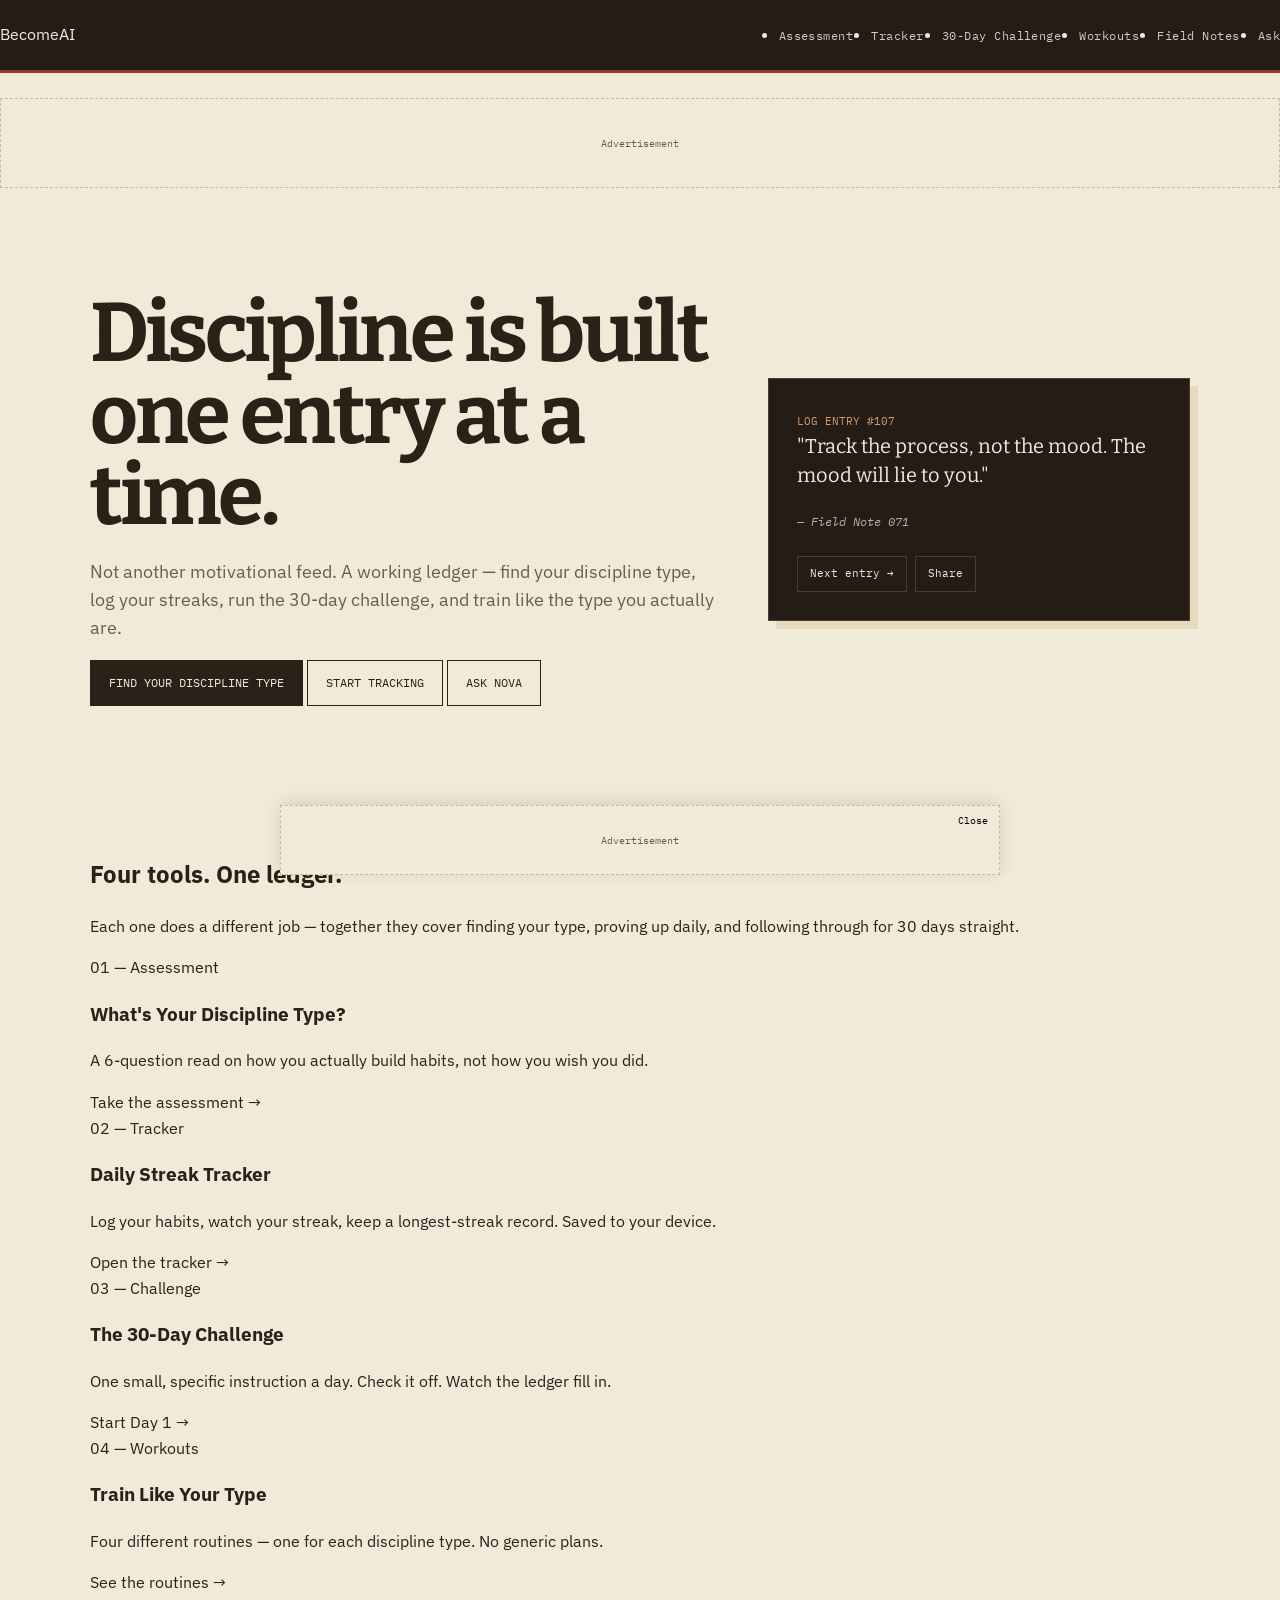
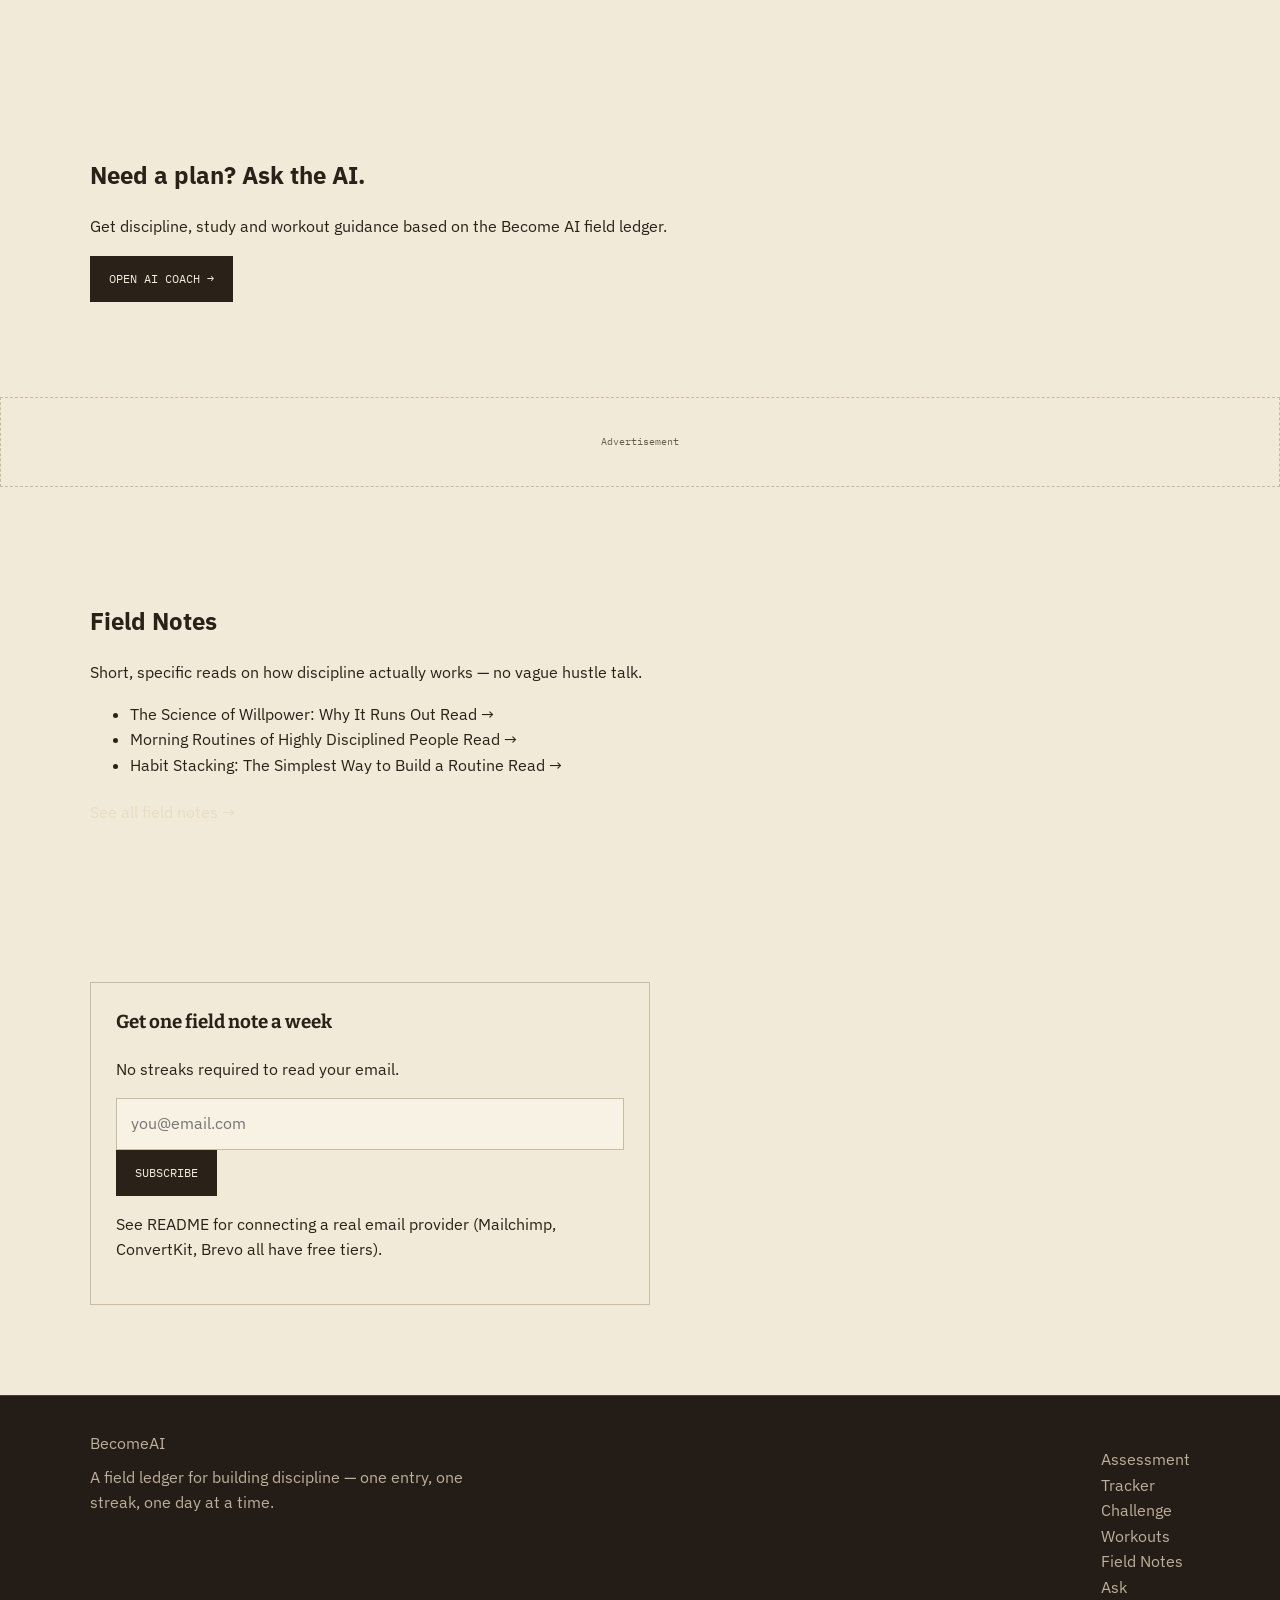
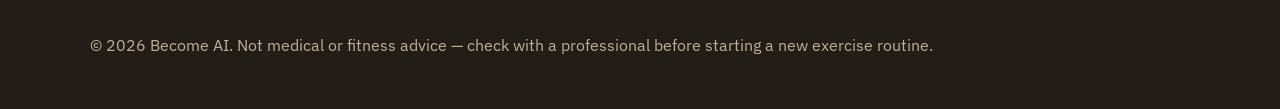
<file: index.html>
<!DOCTYPE html>
<html lang="en">
<head>
<meta charset="UTF-8">
<meta name="viewport" content="width=device-width, initial-scale=1.0">
<title>Become AI — Build Discipline, Not Just Motivation</title>
<meta name="description" content="A field ledger for building discipline: find your discipline type, track daily streaks, run the 30-day challenge, and follow a workout routine built for how you actually operate.">
<link rel="stylesheet" href="css/style.css">
</head>
<body>

<header class="site-header">
  <nav class="nav">
    <a href="index.html" class="brand">Become<span>AI</span></a>
    <button class="nav-toggle" aria-label="Toggle menu">[ MENU ]</button>
    <ul class="nav-links">
      <li><a href="assessment.html">Assessment</a></li>
      <li><a href="tracker.html">Tracker</a></li>
      <li><a href="challenge.html">30-Day Challenge</a></li>
      <li><a href="workouts.html">Workouts</a></li>
      <li><a href="field-notes.html">Field Notes</a></li>
      <li><a href="ask.html">Ask</a></li>
    </ul>
  </nav>
</header>

<!-- AD SLOT: header banner. Paste your AdSense/Ezoic <ins> unit here. -->
<div class="ad-slot ad-slot--banner">Advertisement</div>

<section class="hero">
  <div class="container hero-grid">
    <div>
      <h1>Discipline is built one entry at a time.</h1>
      <p class="lede">Not another motivational feed. A working ledger — find your discipline type, log your streaks, run the 30-day challenge, and train like the type you actually are.</p>
      <div class="hero-ctas">
        <a href="assessment.html" class="btn btn-primary">Find Your Discipline Type</a>
        <a href="tracker.html" class="btn btn-outline">Start Tracking</a>
        <a href="ask.html" class="btn btn-outline">Ask NOVA</a>
      </div>
    </div>
    <div class="quote-card">
      <span class="entry-no">LOG ENTRY #100</span>
      <blockquote>"..."</blockquote>
      <cite>— ...</cite>
      <div class="quote-actions">
        <button class="icon-btn js-next-quote">Next entry →</button>
        <button class="icon-btn js-share-quote">Share</button>
      </div>
    </div>
  </div>
</section>

<section class="section">
  <div class="container">
    <div class="section-intro">
      <h2>Four tools. One ledger.</h2>
      <p>Each one does a different job — together they cover finding your type, proving up daily, and following through for 30 days straight.</p>
    </div>
    <div class="feature-grid">
      <div class="feature-card">
        <span class="tag">01 — Assessment</span>
        <h3>What's Your Discipline Type?</h3>
        <p>A 6-question read on how you actually build habits, not how you wish you did.</p>
        <a href="assessment.html" class="card-link">Take the assessment →</a>
      </div>
      <div class="feature-card">
        <span class="tag">02 — Tracker</span>
        <h3>Daily Streak Tracker</h3>
        <p>Log your habits, watch your streak, keep a longest-streak record. Saved to your device.</p>
        <a href="tracker.html" class="card-link">Open the tracker →</a>
      </div>
      <div class="feature-card">
        <span class="tag">03 — Challenge</span>
        <h3>The 30-Day Challenge</h3>
        <p>One small, specific instruction a day. Check it off. Watch the ledger fill in.</p>
        <a href="challenge.html" class="card-link">Start Day 1 →</a>
      </div>
      <div class="feature-card">
        <span class="tag">04 — Workouts</span>
        <h3>Train Like Your Type</h3>
        <p>Four different routines — one for each discipline type. No generic plans.</p>
        <a href="workouts.html" class="card-link">See the routines →</a>
      </div>
    </div>
  </div>
</section>

<section class="section section--dark">
  <div class="container">
    <div class="section-intro"><h2>Need a plan? Ask the AI.</h2><p>Get discipline, study and workout guidance based on the Become AI field ledger.</p></div>
    <a href="ask.html" class="btn btn-primary">Open AI Coach →</a>
  </div>
</section>

<!-- AD SLOT: in-content -->
<div class="ad-slot ad-slot--incontent">Advertisement</div>

<section class="section section--dark">
  <div class="container">
    <div class="section-intro">
      <h2>Field Notes</h2>
      <p>Short, specific reads on how discipline actually works — no vague hustle talk.</p>
    </div>
    <ul class="field-note-list">
      <li class="field-note-item">
        <span class="fn-title"><a href="articles/willpower-science.html">The Science of Willpower: Why It Runs Out</a></span>
        <span class="fn-status">Read →</span>
      </li>
      <li class="field-note-item">
        <span class="fn-title"><a href="articles/morning-routines.html">Morning Routines of Highly Disciplined People</a></span>
        <span class="fn-status">Read →</span>
      </li>
      <li class="field-note-item">
        <span class="fn-title"><a href="articles/habit-stacking.html">Habit Stacking: The Simplest Way to Build a Routine</a></span>
        <span class="fn-status">Read →</span>
      </li>
    </ul>
    <p style="margin-top:22px;"><a href="field-notes.html" style="color:#E8DDC2;">See all field notes →</a></p>
  </div>
</section>

<section class="section">
  <div class="container">
    <div class="panel" style="max-width:560px;">
      <h3>Get one field note a week</h3>
      <p>No streaks required to read your email.</p>
      <form class="js-newsletter-form">
        <div class="field">
          <input type="email" placeholder="you@email.com" required>
          <button type="submit" class="btn btn-dark">Subscribe</button>
        </div>
        <p class="form-success"></p>
        <p class="form-note">See README for connecting a real email provider (Mailchimp, ConvertKit, Brevo all have free tiers).</p>
      </form>
    </div>
  </div>
</section>

<footer class="site-footer">
  <div class="container">
    <div class="footer-grid">
      <div>
        <div class="brand">Become<span>AI</span></div>
        <p style="margin-top:8px; max-width:38ch;">A field ledger for building discipline — one entry, one streak, one day at a time.</p>
      </div>
      <div>
        <p><a href="assessment.html">Assessment</a><br><a href="tracker.html">Tracker</a><br><a href="challenge.html">Challenge</a><br><a href="workouts.html">Workouts</a><br><a href="field-notes.html">Field Notes</a><br><a href="ask.html">Ask</a></p>
      </div>
    </div>
    <p class="footer-note">© 2026 Become AI. Not medical or fitness advice — check with a professional before starting a new exercise routine.</p>
  </div>
</footer>

<!-- AD SLOT: sticky footer bar (mobile) -->
<div class="ad-slot ad-slot--sticky">
  <span>Advertisement</span>
  <button class="js-close-sticky">Close</button>
</div>

<script src="js/types.js"></script>
<script src="js/main.js"></script>
</body>
</html>
</file>
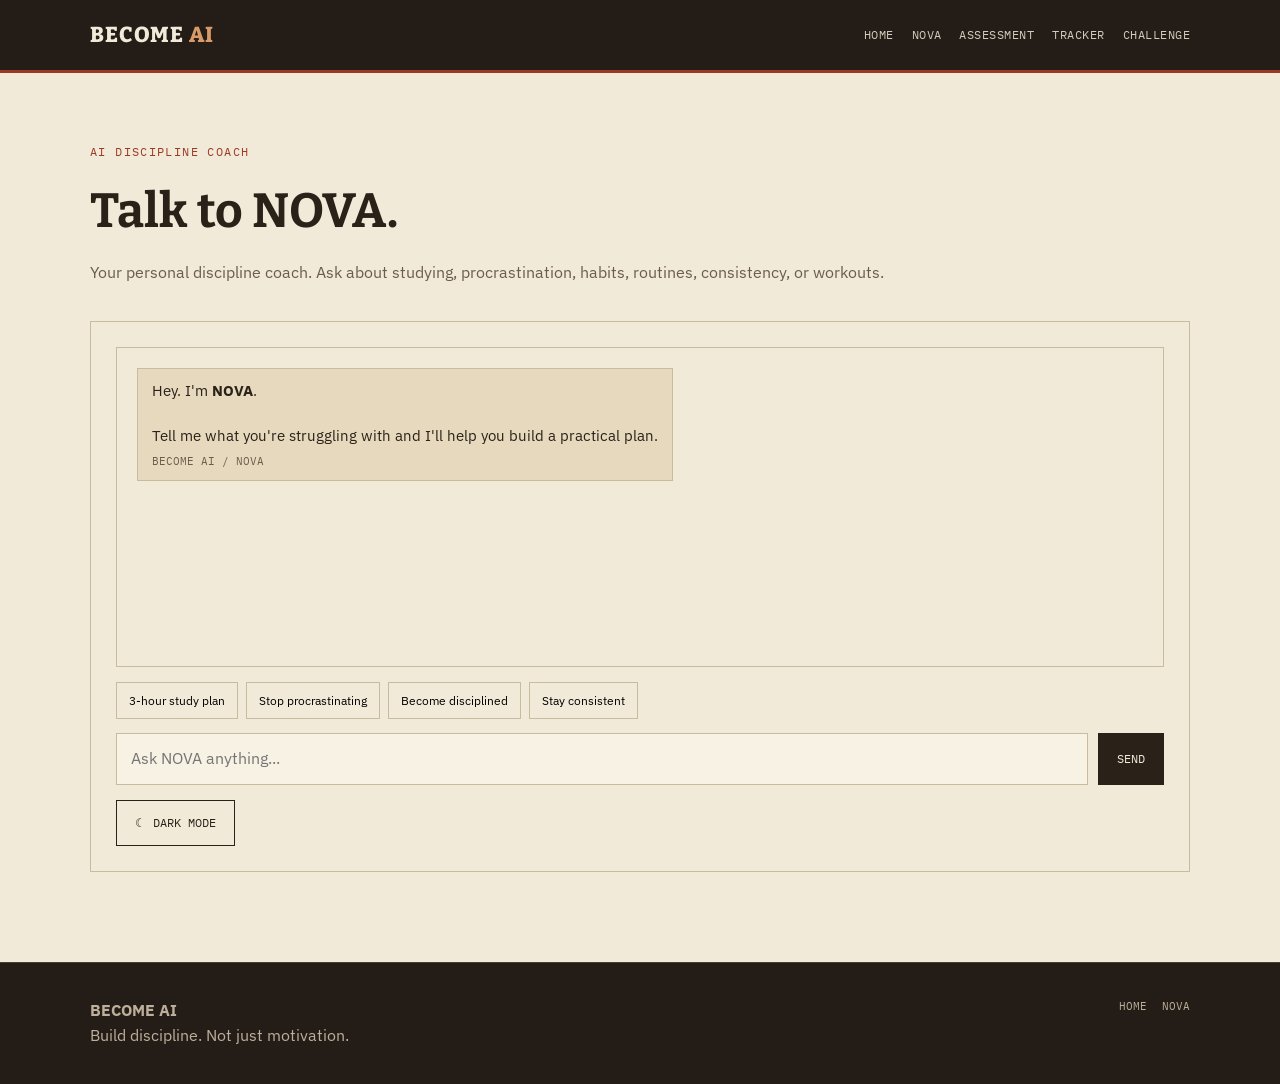
<file: ask.html>
<!DOCTYPE html>
<html lang="en">
<head>
  <meta charset="UTF-8">

  <meta
    name="viewport"
    content="width=device-width, initial-scale=1.0"
  >

  <meta
    name="description"
    content="Talk to NOVA, the AI discipline coach from Become AI."
  >

  <title>NOVA — Become AI</title>

  <link rel="stylesheet" href="css/style.css">
</head>

<body>

  <!-- HEADER -->

  <header class="site-header">

    <div class="container nav">

      <a href="index.html" class="logo">
        BECOME <span>AI</span>
      </a>

      <nav class="nav-links">

        <a href="index.html">HOME</a>
        <a href="ask.html">NOVA</a>
        <a href="assessment.html">ASSESSMENT</a>
        <a href="tracker.html">TRACKER</a>
        <a href="challenge.html">CHALLENGE</a>

      </nav>

      <button class="nav-toggle">
        [ MENU ]
      </button>

    </div>

  </header>


  <!-- MAIN -->

  <main>

    <section class="section">

      <div class="container">

        <div class="eyebrow">
          AI DISCIPLINE COACH
        </div>

        <h1 class="section-title">
          Talk to NOVA.
        </h1>

        <p class="section-subtitle">
          Your personal discipline coach. Ask about studying,
          procrastination, habits, routines, consistency, or workouts.
        </p>


        <!-- CHAT -->

        <div class="panel">

          <div
            id="chatWindow"
            class="chat-window"
          >

            <div class="msg bot">

              Hey. I'm <strong>NOVA</strong>.

              <br><br>

              Tell me what you're struggling with and
              I'll help you build a practical plan.

              <span class="src">
                BECOME AI / NOVA
              </span>

            </div>

          </div>


          <!-- SUGGESTIONS -->

          <div class="suggestion-chips">

            <button
              class="suggestion-chip"
              data-message="Make me a 3-hour study plan"
            >
              3-hour study plan
            </button>

            <button
              class="suggestion-chip"
              data-message="How do I stop procrastinating?"
            >
              Stop procrastinating
            </button>

            <button
              class="suggestion-chip"
              data-message="How can I become more disciplined?"
            >
              Become disciplined
            </button>

            <button
              class="suggestion-chip"
              data-message="Help me stay consistent"
            >
              Stay consistent
            </button>

          </div>


          <!-- INPUT -->

          <form
            id="chatForm"
            class="chat-input-row"
          >

            <input
              id="chatInput"
              type="text"
              placeholder="Ask NOVA anything..."
              autocomplete="off"
              maxlength="4000"
              required
            >

            <button
              class="btn"
              type="submit"
            >
              SEND
            </button>

          </form>


          <!-- THEME -->

          <button
            class="btn btn-outline js-theme-toggle"
            type="button"
            style="margin-top:15px;"
          >
            ☾ DARK MODE
          </button>

        </div>

      </div>

    </section>

  </main>


  <!-- FOOTER -->

  <footer class="site-footer">

    <div class="container footer-grid">

      <div>
        <strong>BECOME AI</strong>
        <br>
        Build discipline. Not just motivation.
      </div>

      <div class="footer-links">

        <a href="index.html">HOME</a>
        <a href="ask.html">NOVA</a>

      </div>

    </div>

  </footer>


  <!-- JAVASCRIPT -->

  <script src="js/types.js"></script>
  <script src="js/main.js"></script>


  <script>

    const chatWindow =
      document.getElementById("chatWindow");

    const chatForm =
      document.getElementById("chatForm");

    const chatInput =
      document.getElementById("chatInput");


    /* Add message to chat */

    function addMessage(text, type) {

      const message =
        document.createElement("div");

      message.className =
        "msg " + type;

      message.textContent =
        text;

      chatWindow.appendChild(message);

      chatWindow.scrollTop =
        chatWindow.scrollHeight;

      return message;
    }


    /* Send message to NOVA */

    async function sendMessage(message) {

      if (!message.trim()) return;

      addMessage(message, "user");

      chatInput.value = "";

      const thinking =
        addMessage("NOVA is thinking...", "bot");


      try {

        const response =
          await fetch("/api/chat", {

            method: "POST",

            headers: {
              "Content-Type": "application/json"
            },

            body: JSON.stringify({
              message: message
            })

          });


        const data =
          await response.json();


        if (!response.ok) {

          throw new Error(
            data.error ||
            "Unable to contact NOVA."
          );

        }


        thinking.textContent =
          data.reply || "I couldn't generate a response.";

      } catch (error) {

        thinking.textContent =
          "NOVA is currently unavailable. Make sure the Cloudflare API setup is complete.";

        console.error(error);

      }


      chatWindow.scrollTop =
        chatWindow.scrollHeight;
    }


    /* Form submit */

    chatForm.addEventListener(
      "submit",
      function(event) {

        event.preventDefault();

        sendMessage(
          chatInput.value
        );

      }
    );


    /* Suggestion buttons */

    document
      .querySelectorAll(".suggestion-chip")
      .forEach(button => {

        button.addEventListener(
          "click",
          () => {

            sendMessage(
              button.dataset.message
            );

          }
        );

      });

  </script>

</body>
</html>
</file>
<file: css/style.css>
@import url('https://fonts.googleapis.com/css2?family=Bitter:wght@400;500;600;700;800&family=IBM+Plex+Mono:wght@400;500;600&family=IBM+Plex+Sans:wght@400;500;600;700&display=swap');

:root {
  --paper: #F2EAD9;
  --paper-dark: #E6D9BE;
  --cover: #241D17;
  --cover-soft: #322820;
  --ink: #2A2118;
  --ink-soft: #6B5D4C;
  --rust: #9C3B24;
  --rust-dark: #7C2E1B;
  --olive: #57623F;
  --line: #C9BB9E;
  --line-dark: #4A3D30;

  --font-serif: "Bitter", Georgia, serif;
  --font-sans: "IBM Plex Sans", Arial, sans-serif;
  --font-mono: "IBM Plex Mono", monospace;
}

* {
  box-sizing: border-box;
}

html {
  scroll-behavior: smooth;
}

body {
  margin: 0;
  background: var(--paper);
  color: var(--ink);
  font-family: var(--font-sans);
  line-height: 1.6;
}

a {
  color: inherit;
  text-decoration: none;
}

button,
input,
textarea {
  font: inherit;
}

button {
  cursor: pointer;
}

img {
  max-width: 100%;
}

.container {
  width: min(1100px, calc(100% - 32px));
  margin: auto;
}

/* NAV */

.site-header {
  background: var(--cover);
  color: var(--paper);
  border-bottom: 3px solid var(--rust);
}

.nav {
  min-height: 70px;
  display: flex;
  align-items: center;
  justify-content: space-between;
  gap: 20px;
}

.logo {
  font-family: var(--font-serif);
  font-size: 1.35rem;
  font-weight: 800;
  letter-spacing: .04em;
}

.logo span {
  color: #D79A68;
}

.nav-links {
  display: flex;
  align-items: center;
  gap: 18px;
}

.nav-links a {
  font-family: var(--font-mono);
  font-size: .75rem;
  letter-spacing: .04em;
  opacity: .85;
}

.nav-links a:hover {
  color: #D79A68;
  opacity: 1;
}

.nav-toggle {
  display: none;
  background: transparent;
  color: var(--paper);
  border: 1px solid var(--line-dark);
  padding: 8px 12px;
}

/* HERO */

.hero {
  padding: 80px 0 60px;
  background:
    linear-gradient(rgba(242,234,217,.94), rgba(242,234,217,.94)),
    repeating-linear-gradient(
      0deg,
      transparent,
      transparent 30px,
      rgba(42,33,24,.04) 31px
    );
}

.hero-grid {
  display: grid;
  grid-template-columns: 1.2fr .8fr;
  gap: 45px;
  align-items: center;
}

.eyebrow {
  font-family: var(--font-mono);
  font-size: .72rem;
  color: var(--rust);
  letter-spacing: .12em;
  text-transform: uppercase;
  margin-bottom: 12px;
}

.hero h1 {
  margin: 0 0 20px;
  font-family: var(--font-serif);
  font-size: clamp(2.5rem, 7vw, 5.2rem);
  line-height: .98;
  letter-spacing: -.04em;
}

.hero h1 span {
  color: var(--rust);
}

.hero p {
  max-width: 650px;
  color: var(--ink-soft);
  font-size: 1.1rem;
}

.btn {
  display: inline-flex;
  align-items: center;
  justify-content: center;
  padding: 12px 18px;
  border: 1px solid var(--ink);
  background: var(--ink);
  color: var(--paper);
  font-family: var(--font-mono);
  font-size: .78rem;
  text-transform: uppercase;
  transition: .2s;
}

.btn:hover {
  background: var(--rust);
  border-color: var(--rust);
}

.btn-outline {
  background: transparent;
  color: var(--ink);
}

.btn-outline:hover {
  color: white;
}

/* QUOTE CARD */

.quote-card {
  background: var(--cover);
  color: var(--paper);
  padding: 28px;
  border: 1px solid var(--line-dark);
  box-shadow: 8px 8px 0 var(--paper-dark);
}

.entry-no {
  font-family: var(--font-mono);
  color: #D79A68;
  font-size: .7rem;
  margin-bottom: 20px;
}

.quote-card blockquote {
  margin: 0 0 18px;
  font-family: var(--font-serif);
  font-size: 1.25rem;
  line-height: 1.45;
}

.quote-card cite {
  color: #BDAF99;
  font-family: var(--font-mono);
  font-size: .72rem;
}

.quote-actions {
  display: flex;
  gap: 8px;
  margin-top: 22px;
}

.quote-actions button {
  background: transparent;
  color: var(--paper);
  border: 1px solid var(--line-dark);
  padding: 8px 12px;
  font-family: var(--font-mono);
  font-size: .7rem;
}

.quote-actions button:hover {
  background: var(--cover-soft);
}

/* SECTIONS */

.section {
  padding: 70px 0;
}

.section-dark {
  background: var(--cover);
  color: var(--paper);
}

.section-title {
  margin: 0 0 10px;
  font-family: var(--font-serif);
  font-size: clamp(1.8rem, 4vw, 3rem);
}

.section-subtitle {
  margin: 0 0 35px;
  color: var(--ink-soft);
}

.section-dark .section-subtitle {
  color: #BDAF99;
}

/* CARDS */

.card-grid {
  display: grid;
  grid-template-columns: repeat(3, 1fr);
  gap: 18px;
}

.card {
  border: 1px solid var(--line);
  background: rgba(255,255,255,.18);
  padding: 25px;
}

.card-number {
  font-family: var(--font-mono);
  color: var(--rust);
  font-size: .7rem;
  margin-bottom: 15px;
}

.card h3 {
  font-family: var(--font-serif);
  margin: 0 0 8px;
}

.card p {
  color: var(--ink-soft);
  margin: 0;
}

/* AD */

.ad-slot {
  border: 1px dashed var(--line);
  min-height: 90px;
  display: flex;
  align-items: center;
  justify-content: center;
  color: var(--ink-soft);
  font-family: var(--font-mono);
  font-size: .65rem;
  margin: 25px auto;
}

.ad-slot--sticky {
  position: fixed;
  left: 50%;
  bottom: 0;
  transform: translateX(-50%);
  width: min(720px, calc(100% - 20px));
  min-height: 70px;
  background: var(--paper);
  z-index: 999;
  box-shadow: 0 -3px 15px rgba(0,0,0,.12);
}

.js-close-sticky {
  position: absolute;
  right: 5px;
  top: 5px;
  border: 0;
  background: transparent;
}

/* PANELS */

.panel {
  border: 1px solid var(--line);
  background: var(--paper);
  padding: 25px;
  margin-bottom: 20px;
}

.panel h2,
.panel h3 {
  font-family: var(--font-serif);
  margin-top: 0;
}

/* FORMS */

input,
textarea,
select {
  width: 100%;
  padding: 12px 14px;
  border: 1px solid var(--line);
  background: #F8F2E5;
  color: var(--ink);
  outline: none;
}

input:focus,
textarea:focus,
select:focus {
  border-color: var(--rust);
}

label {
  display: block;
  font-family: var(--font-mono);
  font-size: .72rem;
  margin-bottom: 6px;
}

/* QUIZ */

.quiz-option {
  width: 100%;
  text-align: left;
  background: transparent;
  border: 1px solid var(--line);
  padding: 15px;
  margin-bottom: 10px;
  color: var(--ink);
}

.quiz-option:hover,
.quiz-option.selected {
  border-color: var(--rust);
  background: rgba(156,59,36,.08);
}

.quiz-progress {
  font-family: var(--font-mono);
  font-size: .7rem;
  color: var(--ink-soft);
}

/* TRACKER */

.tracker {
  overflow-x: auto;
}

.tracker table {
  width: 100%;
  border-collapse: collapse;
}

.tracker th,
.tracker td {
  border: 1px solid var(--line);
  padding: 12px;
  text-align: center;
}

.tracker th {
  background: var(--paper-dark);
  font-family: var(--font-mono);
  font-size: .7rem;
}

.tracker input[type="checkbox"] {
  width: auto;
}

/* CHALLENGE */

.challenge-card {
  border: 2px solid var(--ink);
  padding: 30px;
  background: var(--paper-dark);
}

.challenge-day {
  font-family: var(--font-mono);
  color: var(--rust);
  font-size: .75rem;
}

/* WORKOUTS */

.workout-grid {
  display: grid;
  grid-template-columns: repeat(2, 1fr);
  gap: 18px;
}

.workout-card {
  border: 1px solid var(--line);
  padding: 24px;
  background: var(--paper-dark);
}

.workout-card h3 {
  font-family: var(--font-serif);
}

/* CHAT */

.chat-window {
  border: 1px solid var(--line);
  background: var(--paper);
  min-height: 320px;
  max-height: 480px;
  overflow-y: auto;
  padding: 20px;
  display: flex;
  flex-direction: column;
  gap: 14px;
}

.msg {
  max-width: 80%;
  padding: 10px 14px;
  font-size: .95rem;
  line-height: 1.5;
}

.msg.user {
  align-self: flex-end;
  background: var(--ink);
  color: var(--paper);
}

.msg.bot {
  align-self: flex-start;
  background: var(--paper-dark);
  border: 1px solid var(--line);
}

.msg.bot .src {
  display: block;
  margin-top: 6px;
  font-family: var(--font-mono);
  font-size: .7rem;
  color: var(--ink-soft);
}

.chat-input-row {
  display: flex;
  gap: 10px;
  margin-top: 14px;
}

.chat-input-row input {
  flex: 1;
}

.suggestion-chips {
  display: flex;
  flex-wrap: wrap;
  gap: 8px;
  margin-top: 15px;
}

.suggestion-chip {
  border: 1px solid var(--line);
  background: transparent;
  padding: 8px 12px;
  font-size: .75rem;
}

.suggestion-chip:hover {
  border-color: var(--rust);
  color: var(--rust);
}

/* FIELD NOTES */

.note {
  border-left: 4px solid var(--rust);
  padding: 18px 22px;
  background: rgba(255,255,255,.15);
  margin-bottom: 15px;
}

.note-number {
  font-family: var(--font-mono);
  font-size: .7rem;
  color: var(--rust);
}

/* ARTICLES */

.article {
  max-width: 780px;
  margin: auto;
}

.article h1,
.article h2,
.article h3 {
  font-family: var(--font-serif);
}

.article h1 {
  font-size: clamp(2rem, 5vw, 3.5rem);
  line-height: 1.1;
}

.article p {
  font-size: 1.05rem;
}

/* NEWSLETTER */

.newsletter {
  background: var(--cover);
  color: var(--paper);
  padding: 45px;
}

.newsletter h2 {
  font-family: var(--font-serif);
  margin-top: 0;
}

.newsletter-form {
  display: flex;
  gap: 10px;
}

.newsletter-form input {
  background: var(--paper);
}

/* FOOTER */

.site-footer {
  background: var(--cover);
  color: #BDAF99;
  border-top: 1px solid var(--line-dark);
  padding: 35px 0;
}

.footer-grid {
  display: flex;
  justify-content: space-between;
  gap: 20px;
}

.footer-links {
  display: flex;
  flex-wrap: wrap;
  gap: 15px;
}

.footer-links a {
  font-family: var(--font-mono);
  font-size: .7rem;
}

/* DARK MODE */

body.dark-mode {
  --paper: #171513;
  --paper-dark: #24201C;
  --cover: #0C0B0A;
  --cover-soft: #191613;
  --ink: #F2EAD9;
  --ink-soft: #B7AA96;
  --line: #51483D;
  --line-dark: #39322C;
  background: var(--paper);
  color: var(--ink);
}

body.dark-mode input,
body.dark-mode textarea,
body.dark-mode select {
  background: #211E1A
</file>
